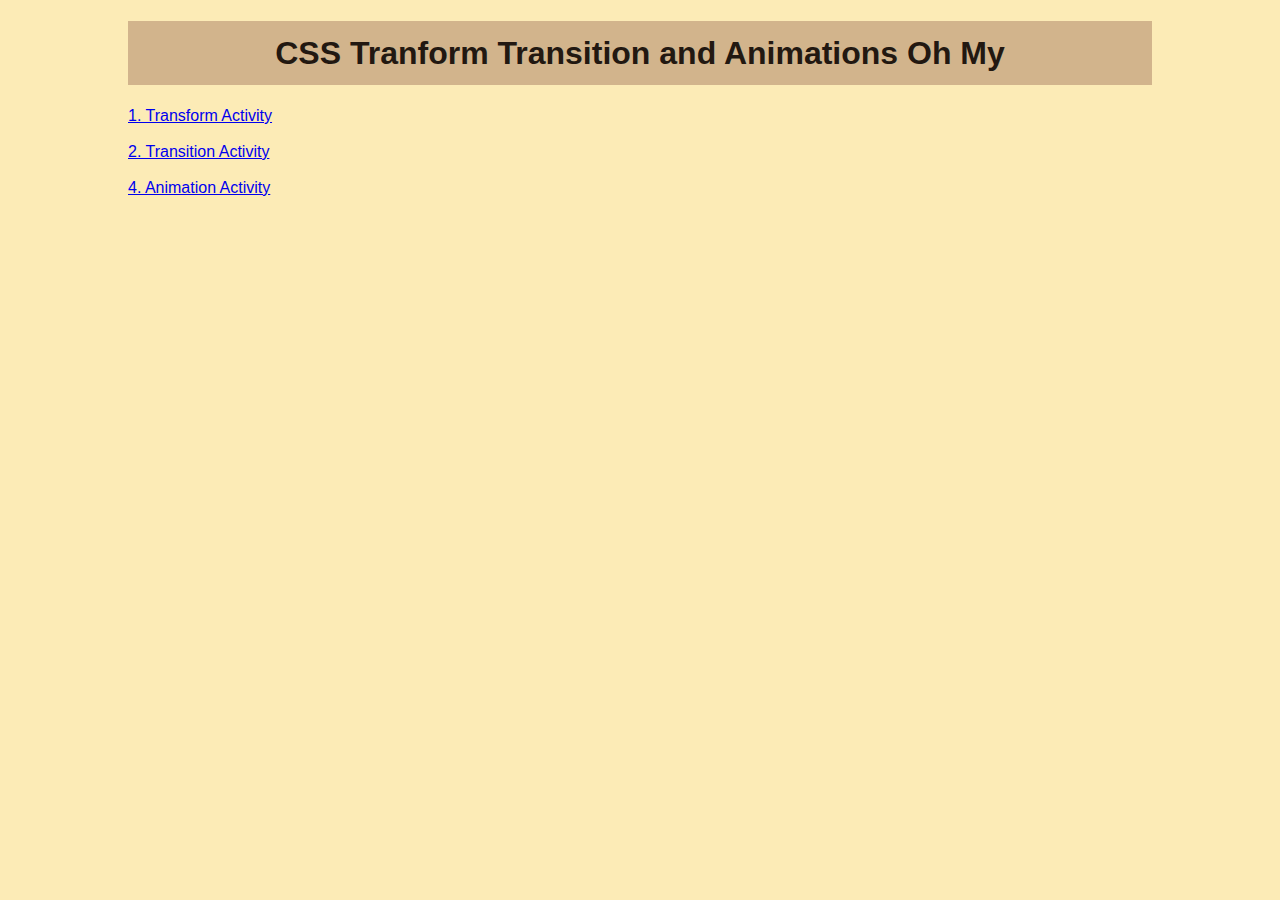
<file: index.html>
<!DOCTYPE html>
<html lang="en">
<!--CSS transform-transition-animations excercise-->
  <head>
      <link rel="stylesheet" href="index.css">
      <title>CSS Transform Transition and Animations Oh My</title>
  </head>
<body>
  <h1>CSS Tranform Transition and Animations Oh My</h1>
      <dl>
          <dt>
              <a href="transform.html">1. Transform Activity </a>
          </dt>
          &nbsp;
          <dt>
              <a href="transition.html">2. Transition Activity</a>
          </dt>
              &nbsp;
           <dt>
               <a href="animation.html">4. Animation Activity</a>
           </dt>
       
      </dl>
</file>
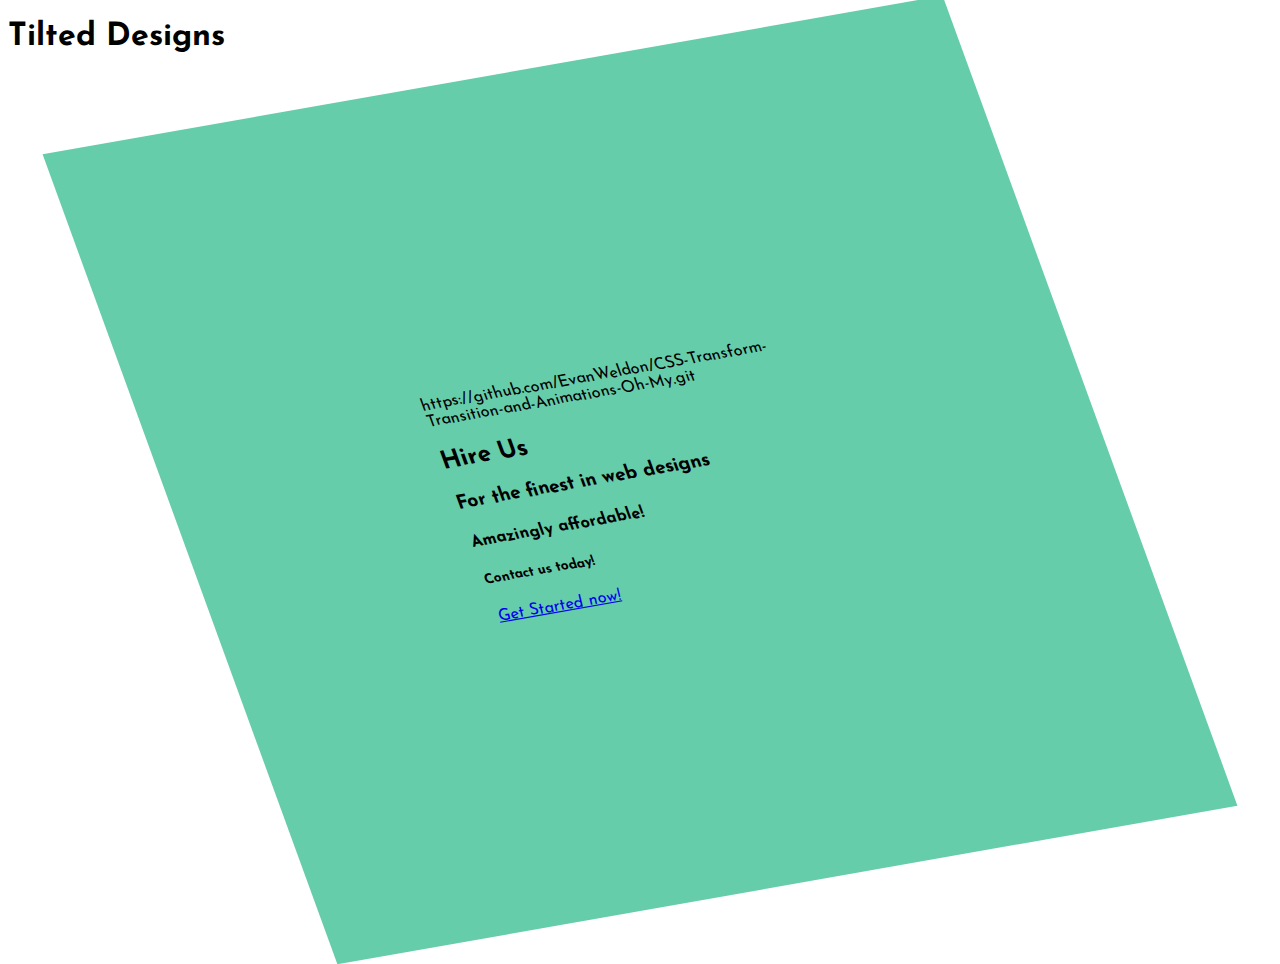
<file: transform.html>
<!DOCTYPE html>
<html lang="en" dir="ltr">
 <head>
   <meta charset="utf-8">
   <title>Transform Lab</title>
   <link rel="stylesheet" href="transform.css">
 </head>
 <body>
   <div class="container">
     <h1>Tilted Designs</h1>
     <div class="wrapper">
       <main>
         <div class="info">https://github.com/EvanWeldon/CSS-Transform-Transition-and-Animations-Oh-My.git
           <h2>Hire Us</h2>
           <h3>For the finest in web designs</h3>
           <h4>Amazingly affordable!</h4>
           <h5>Contact us today!</h5>
           <address>
             <a href="mailto:webmaster@example.com">Get Started now!</a>
           </address>
         </div>
 
       </main>
     </div>
   </div>
 </body>
</html>
</file>
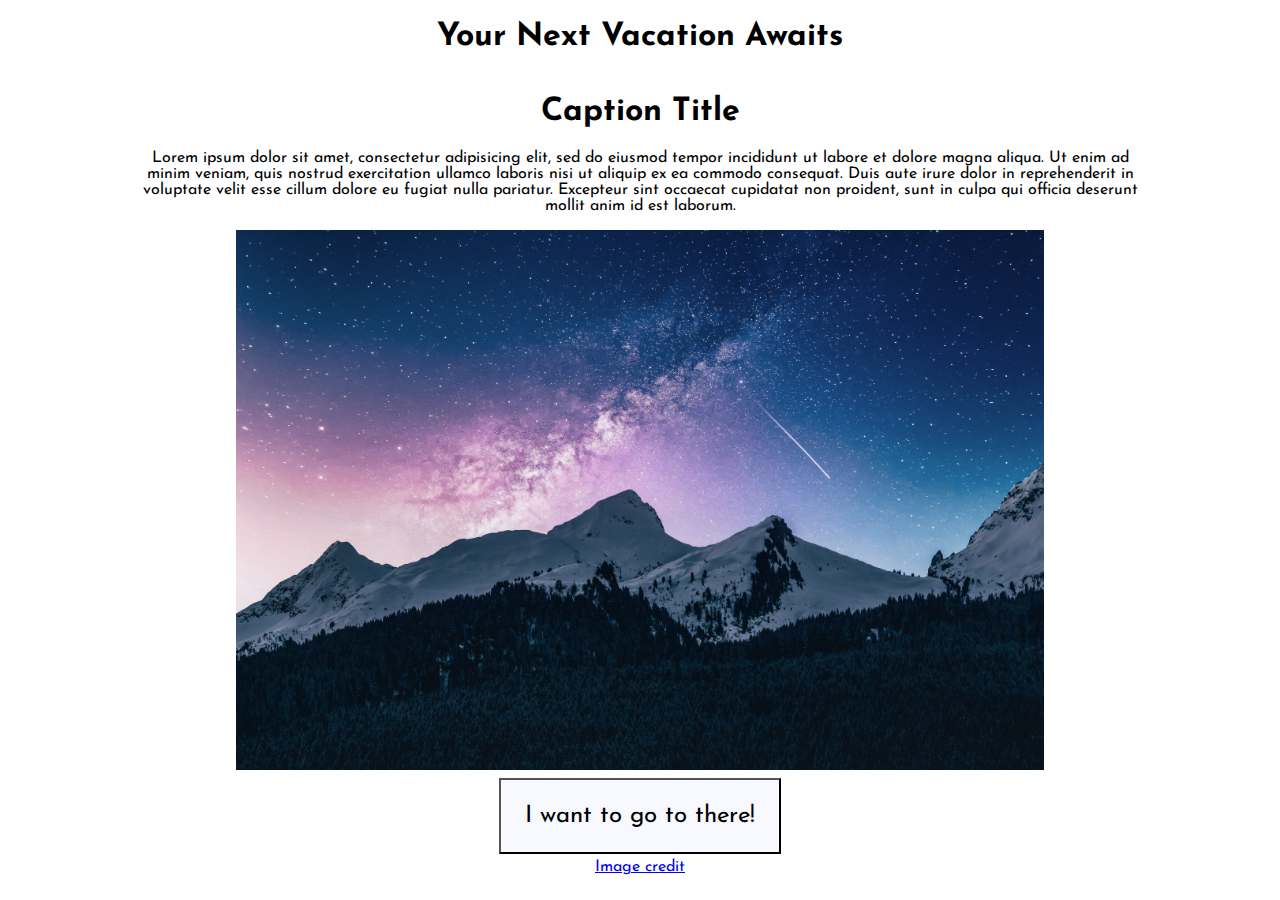
<file: transition.html>
<!DOCTYPE html>
<html lang="en" dir="ltr">
  <head>
    <meta charset="utf-8">
    <title>Animations Lab</title>
    <link rel="stylesheet" href="transition.css">
  </head>
  <body>
    <div class="container">
      <h1>Your Next Vacation Awaits</h1>
      <article class="caption">

        <div>
          <h1>Caption Title</h1>
          <p>Lorem ipsum dolor sit amet, consectetur adipisicing elit, sed do eiusmod tempor incididunt ut labore et dolore magna aliqua. Ut enim ad minim veniam, quis nostrud exercitation ullamco laboris nisi ut aliquip ex ea commodo consequat. Duis aute irure dolor in reprehenderit in voluptate velit esse cillum dolore eu fugiat nulla pariatur. Excepteur sint occaecat cupidatat non proident, sunt in culpa qui officia deserunt mollit anim id est laborum.</p>
        </div>
        <img src="TwighlightMountains.jpg" alt="twilight mountains">
      </article>
      <button type="button" name="button">I want to go to there!</button>
    </div>
    <a href="https://unsplash.com/photos/phIFdC6lA4E?utm_source=unsplash&utm_medium=referral&utm_content=creditShareLink">Image credit</a>
    <!-- prevents odd chrome bug that causes transition to happen on page load -->
    <script type="text/javascript">  </script>
  </body>
</html>
</file>
<file: index.css>
body {
    font-family: Arial, Helvetica, sans-serif;
    color: #221811;
    background-color: #FCEBB6;
    width: 80%;
    margin-right: auto;
    margin-left: auto;
    }
    h1 {
    text-align: center;
    background-color: #D2B48C;
    line-height: 200%;
    }
    nav {
    text-align: center;
    font-weight: bold;
    display: inline block;
    }
    footer {
    background-color: #D2B48C;
    font-size: .60em;
    font-style: italic;
    text-align: center;
    }
</file>
<file: transform.css>
@import url('https://fonts.googleapis.com/css2?family=Josefin+Sans:wght@400;700&display=swap');
 
body  {
 font-family: 'Josefin Sans', sans-serif;
}
main {
 background-color: mediumaquamarine;
 height: 90vh;
 width: 100vh;
 margin: auto;
 display: flex;
 align-items: center;
 transform: skew(20deg, -10deg);
}
 
main > div {
 width: 40%;
 margin: auto;
 padding: 10%;
}
</file>
<file: transition.css>
@import url('https://fonts.googleapis.com/css2?family=Josefin+Sans:wght@400;700&display=swap');

body  {
  font-family: 'Josefin Sans', sans-serif;
  text-align: center;
}

.caption {
  width: 80%;
  margin: auto;
  overflow: hidden;
}

img {
  width: 80%;
}

button {
  padding: 1em;
  margin: .2em;
  font-family: 'Josefin Sans', sans-serif;
  font-size: 1.5em;
  background-color: ghostwhite;
}

button:hover {
  background-color: cornflowerblue;
  color: ghostwhite;
  transition: background-color 2s;
}
</file>
